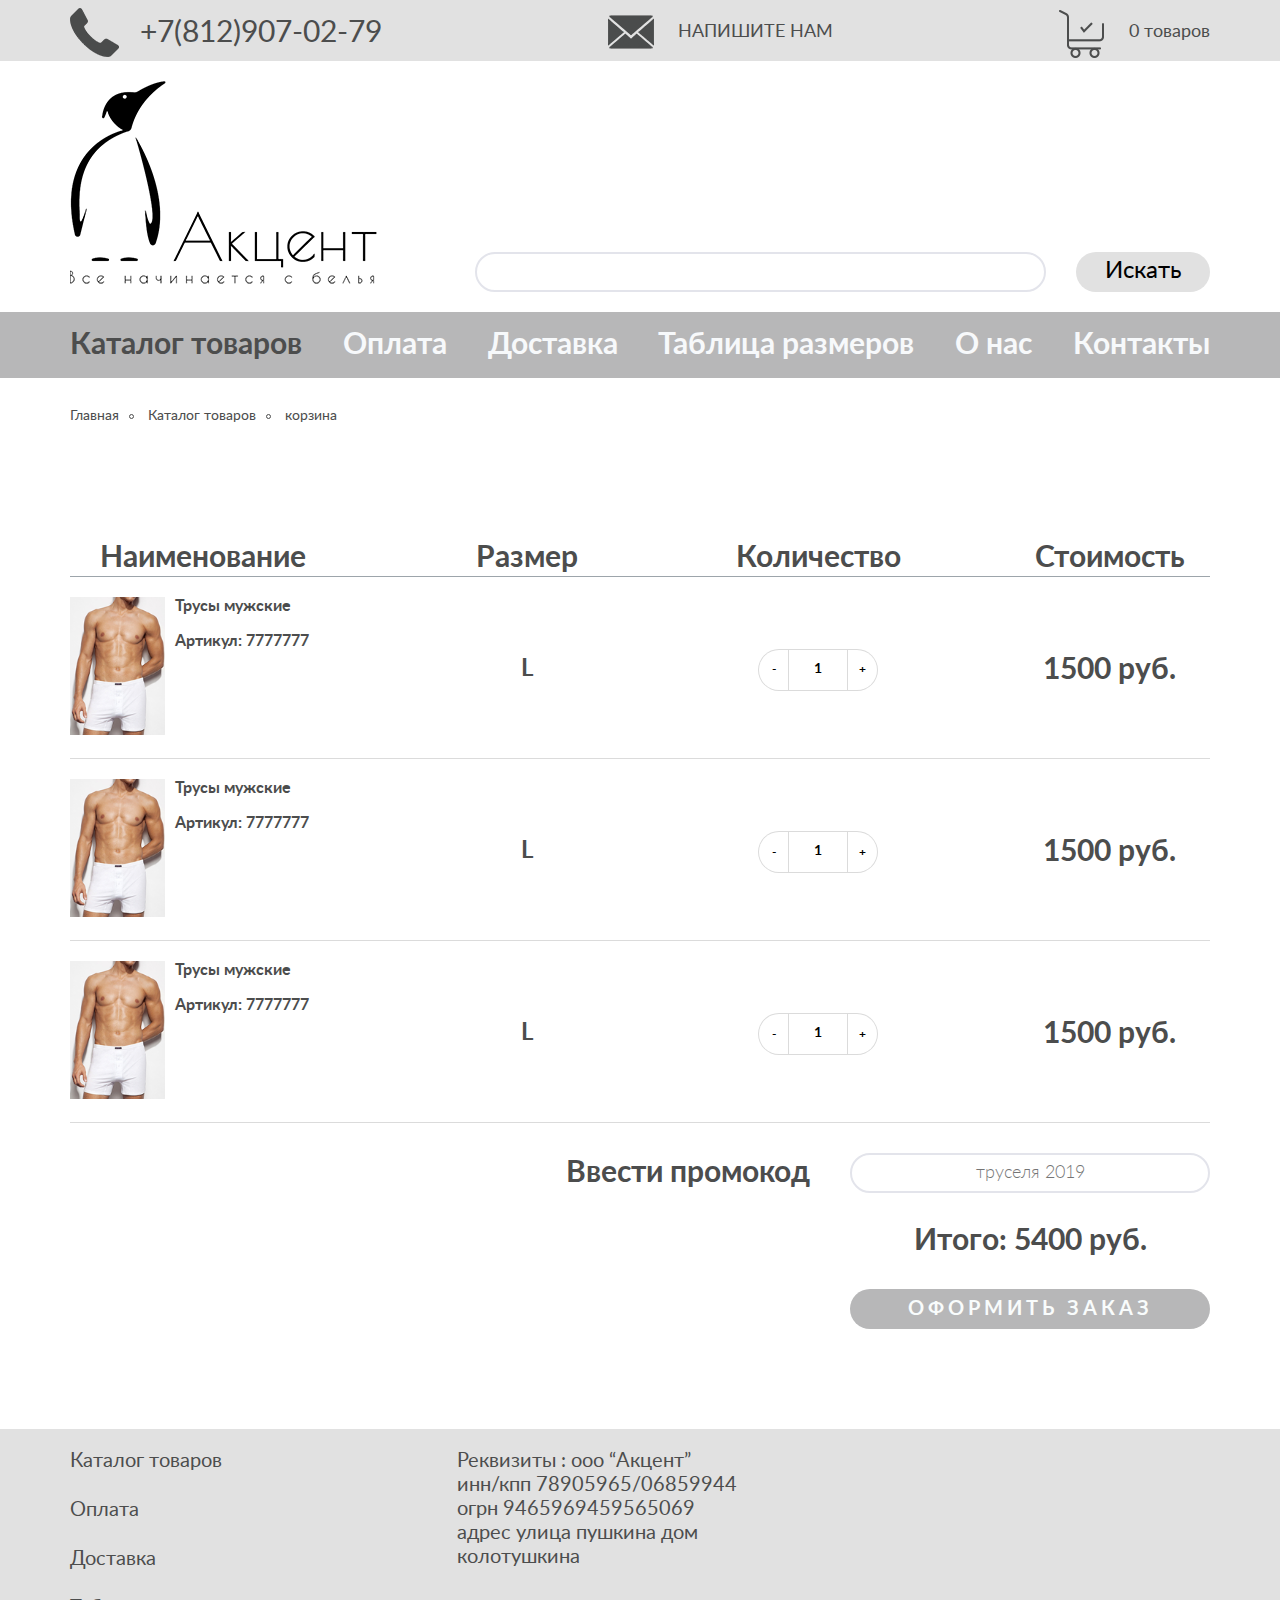
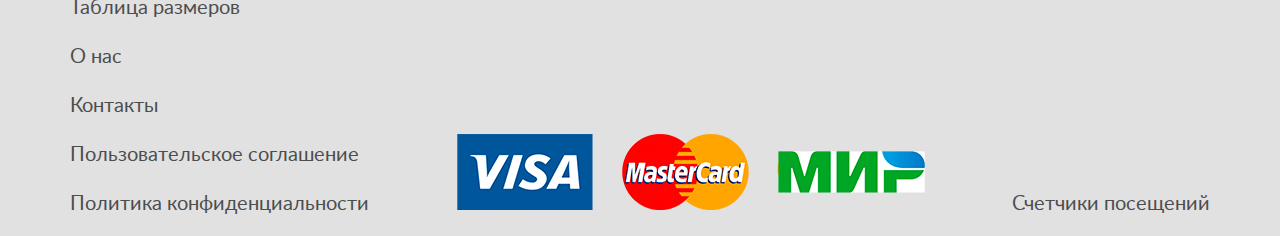
<file: basket.html>
<!DOCTYPE html>
<html lang="ru">
<head>
  <meta charset="UTF-8">
  <meta name="robots" content="noindex">
  <meta  name="viewport" content="width=device-width,initial-scale=1">
  <title>Акцент</title>
  <link rel="stylesheet" href="css/style.min.css">
</head>
<body>
  <header class="header">
    <div class="header__top">
      <div class="header__wrap wrapper">
        <a href="tel:+78129070279" class="header__phone">+7(812)907-02-79</a>
        <a href="#" class="header__mail">НАПИШИТЕ НАМ</a>
        <a href="#" class="header__cart">0 товаров</a>
      </div>
    </div>
    <div class="header__bottom wrapper">
      <a href="index.html" class="logo">
        <img src="img/images/logo.png" alt="Logo">
      </a>
      <form action="#" class="search">
        <input type="text" class="search__input">
        <button type="submit" class="search__btn">Искать</button>
      </form>
    </div>
  </header>
  <nav class="menu">
    <div class="wrapper">
      <button type="button" class="menu__btn"></button>
      <ul class="menu__list">
        <li class="menu__item menu__item--active"><a href="#">Каталог товаров</a></li>
        <li class="menu__item"><a href="#">Оплата</a></li>
        <li class="menu__item"><a href="#">Доставка</a></li>
        <li class="menu__item"><a href="#">Таблица размеров</a></li>
        <li class="menu__item"><a href="#">О нас</a></li>
        <li class="menu__item"><a href="#">Контакты</a></li>
      </ul>
    </div>
  </nav>
  
  <main>
    <nav class="breadcrumbs wrapper">
      <a href="#" class="breadcrumbs__link">Главная</a>
      <a href="#" class="breadcrumbs__link">Каталог товаров</a>
      <span class="breadcrumbs__link">корзина</span>
    </nav>
    
    <section class="basket wrapper">
      <form action="#" class="basket__form">
        <div class="basket__title">
          <span>Наименование</span>
          <span>Размер</span>
          <span>Количество</span>
          <span>Стоимость</span>
        </div>
        <ul class="basket__list">
          <li class="basket__line">
            <div class="basket__cell basket__cell--product">
              <a href="#" class="basket__product">
                <figure class="basket__img">
                  <img src="img/images/img-3.jpg" alt="Трусы мужские">
                </figure>
                <div class="basket__info">
                  <p>Трусы мужские</p>
                  <p>Артикул: 7777777</p>
                </div>
              </a>
            </div>
            <div class="basket__cell">L</div>
            <div class="basket__cell">
              <div class="product__wrap">
                <button type="button" class="product__change product__change--minus">-</button>
                <input type="text" class="product__value" value="1">
                <button type="button" class="product__change product__change--plus">+</button>
              </div>
            </div>
            <div class="basket__cell basket__cell--price">1500 руб.</div>
          </li>
          <li class="basket__line">
            <div class="basket__cell basket__cell--product">
              <a href="#" class="basket__product">
                <figure class="basket__img">
                  <img src="img/images/img-3.jpg" alt="Трусы мужские">
                </figure>
                <div class="basket__info">
                  <p>Трусы мужские</p>
                  <p>Артикул: 7777777</p>
                </div>
              </a>
            </div>
            <div class="basket__cell">L</div>
            <div class="basket__cell">
              <div class="product__wrap">
                <button type="button" class="product__change product__change--minus">-</button>
                <input type="text" class="product__value" value="1">
                <button type="button" class="product__change product__change--plus">+</button>
              </div>
            </div>
            <div class="basket__cell basket__cell--price">1500 руб.</div>
          </li>
          <li class="basket__line">
            <div class="basket__cell basket__cell--product">
              <a href="#" class="basket__product">
                <figure class="basket__img">
                  <img src="img/images/img-3.jpg" alt="Трусы мужские">
                </figure>
                <div class="basket__info">
                  <p>Трусы мужские</p>
                  <p>Артикул: 7777777</p>
                </div>
              </a>
            </div>
            <div class="basket__cell">L</div>
            <div class="basket__cell">
              <div class="product__wrap">
                <button type="button" class="product__change product__change--minus">-</button>
                <input type="text" class="product__value" value="1">
                <button type="button" class="product__change product__change--plus">+</button>
              </div>
            </div>
            <div class="basket__cell basket__cell--price">1500 руб.</div>
          </li>
        </ul>
        
        <div class="basket__promo-wrap">
          <label for="promo" class="basket__label">Ввести промокод</label>
          <input type="text" id="promo" class="basket__input" placeholder="труселя 2019">
        </div>
        <p class="basket__price">Итого: 5400 руб.</p>
        <button type="submit" class="btn basket__btn">Оформить заказ</button>
      </form>
    </section>
  </main>
  
  <footer class="footer">
    <div class="footer__wrap wrapper">
      <ul class="footer__list">
        <li><a href="#">Каталог товаров</a></li>
        <li><a href="#">Оплата</a></li>
        <li><a href="#">Доставка</a></li>
        <li><a href="#">Таблица размеров</a></li>
        <li><a href="#">О нас</a></li>
        <li><a href="#">Контакты</a></li>
        <li><a href="#">Пользовательское соглашение</a></li>
        <li><a href="#">Политика конфиденциальности</a></li>
      </ul>
      <div class="footer__block">
        <p>Реквизиты : ooo “Акцент”<br>
          инн/кпп 78905965/06859944<br>
          огрн 9465969459565069<br>
          адрес улица пушкина дом<br>
          колотушкина
        </p>
        <div class="footer__payment">
          <img src="img/images/pay-system.png" alt="Оплата">
        </div>
      </div>
      <div class="footer__block">
        <div class="footer__counter">
          Счетчики посещений
        </div>
      </div>
    </div>
  </footer>
  
  <script src="js/jquery-3.2.1.min.js"></script>
  <script src="js/script.js"></script>
</body>
</html>
</file>
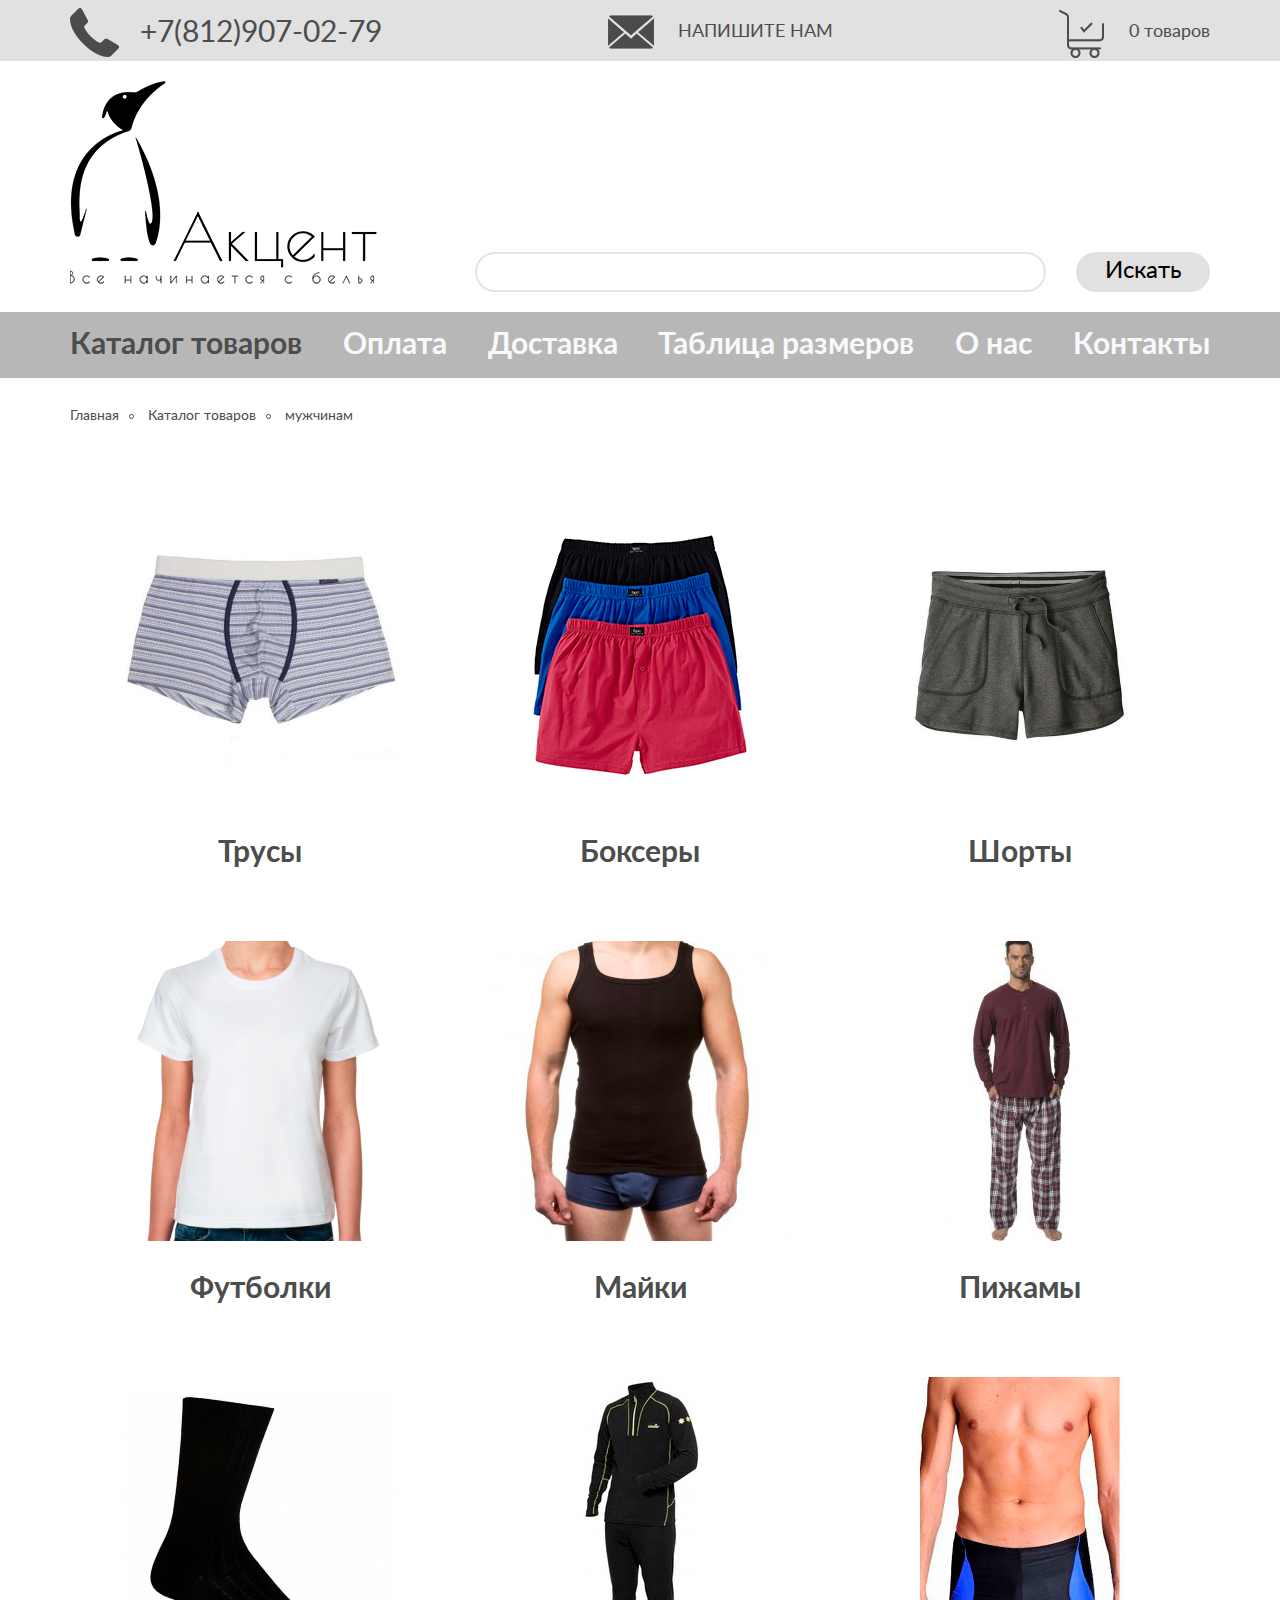
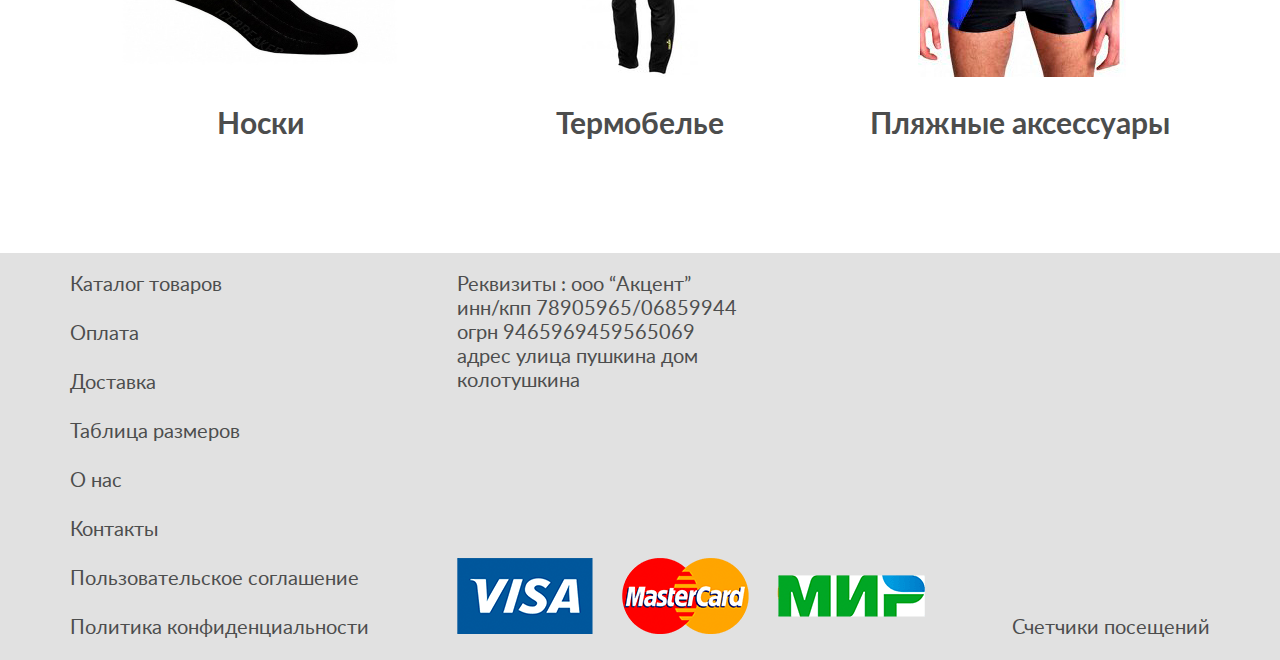
<file: catalog-2.html>
<!DOCTYPE html>
<html lang="ru">
<head>
  <meta charset="UTF-8">
  <meta name="robots" content="noindex">
  <meta  name="viewport" content="width=device-width,initial-scale=1">
  <title>Акцент</title>
  <link rel="stylesheet" href="css/style.min.css">
</head>
<body>
  <header class="header">
    <div class="header__top">
      <div class="header__wrap wrapper">
        <a href="tel:+78129070279" class="header__phone">+7(812)907-02-79</a>
        <a href="#" class="header__mail">НАПИШИТЕ НАМ</a>
        <a href="#" class="header__cart">0 товаров</a>
      </div>
    </div>
    <div class="header__bottom wrapper">
      <a href="index.html" class="logo">
        <img src="img/images/logo.png" alt="Logo">
      </a>
      <form action="#" class="search">
        <input type="text" class="search__input">
        <button type="submit" class="search__btn">Искать</button>
      </form>
    </div>
  </header>
  <nav class="menu">
    <div class="wrapper">
      <button type="button" class="menu__btn"></button>
      <ul class="menu__list">
        <li class="menu__item menu__item--active"><a href="#">Каталог товаров</a></li>
        <li class="menu__item"><a href="#">Оплата</a></li>
        <li class="menu__item"><a href="#">Доставка</a></li>
        <li class="menu__item"><a href="#">Таблица размеров</a></li>
        <li class="menu__item"><a href="#">О нас</a></li>
        <li class="menu__item"><a href="#">Контакты</a></li>
      </ul>
    </div>
  </nav>
  
  <main>
    <nav class="breadcrumbs wrapper">
      <a href="#" class="breadcrumbs__link">Главная</a>
      <a href="#" class="breadcrumbs__link">Каталог товаров</a>
      <span class="breadcrumbs__link">мужчинам</span>
    </nav>
   
    <section class="subcatalog wrapper">
      <ul class="subcatalog__list">
        <li class="subcatalog__item">
          <a href="#" class="subcatalog__link">
            <figure class="subcatalog__img">
              <img src="img/images/catalog-1.jpg" alt="Трусы">
            </figure>
            <p>Трусы</p>
          </a>
        </li>
        <li class="subcatalog__item">
          <a href="#" class="subcatalog__link">
            <figure class="subcatalog__img">
              <img src="img/images/catalog-2.jpg" alt="Боксеры">
            </figure>
            <p>Боксеры</p>
          </a>
        </li>
        <li class="subcatalog__item">
          <a href="#" class="subcatalog__link">
            <figure class="subcatalog__img">
              <img src="img/images/catalog-3.jpg" alt="Шорты">
            </figure>
            <p>Шорты</p>
          </a>
        </li>
        <li class="subcatalog__item">
          <a href="#" class="subcatalog__link">
            <figure class="subcatalog__img">
              <img src="img/images/catalog-4.jpg" alt="Футболки">
            </figure>
            <p>Футболки</p>
          </a>
        </li>
        <li class="subcatalog__item">
          <a href="#" class="subcatalog__link">
            <figure class="subcatalog__img">
              <img src="img/images/catalog-5.jpg" alt="Майки">
            </figure>
            <p>Майки</p>
          </a>
        </li>
        <li class="subcatalog__item">
          <a href="#" class="subcatalog__link">
            <figure class="subcatalog__img">
              <img src="img/images/catalog-6.jpg" alt="Пижамы">
            </figure>
            <p>Пижамы</p>
          </a>
        </li>
        <li class="subcatalog__item">
          <a href="#" class="subcatalog__link">
            <figure class="subcatalog__img">
              <img src="img/images/catalog-7.jpg" alt="Носки">
            </figure>
            <p>Носки</p>
          </a>
        </li>
        <li class="subcatalog__item">
          <a href="#" class="subcatalog__link">
            <figure class="subcatalog__img">
              <img src="img/images/catalog-8.jpg" alt="Термобелье">
            </figure>
            <p>Термобелье</p>
          </a>
        </li>
        <li class="subcatalog__item">
          <a href="#" class="subcatalog__link">
            <figure class="subcatalog__img">
              <img src="img/images/catalog-9.jpg" alt="Пляжные аксессуары">
            </figure>
            <p>Пляжные аксессуары</p>
          </a>
        </li>
      </ul>
    </section>
  </main>
  
  <footer class="footer">
    <div class="footer__wrap wrapper">
      <ul class="footer__list">
        <li><a href="#">Каталог товаров</a></li>
        <li><a href="#">Оплата</a></li>
        <li><a href="#">Доставка</a></li>
        <li><a href="#">Таблица размеров</a></li>
        <li><a href="#">О нас</a></li>
        <li><a href="#">Контакты</a></li>
        <li><a href="#">Пользовательское соглашение</a></li>
        <li><a href="#">Политика конфиденциальности</a></li>
      </ul>
      <div class="footer__block">
        <p>Реквизиты : ooo “Акцент”<br>
          инн/кпп 78905965/06859944<br>
          огрн 9465969459565069<br>
          адрес улица пушкина дом<br>
          колотушкина
        </p>
        <div class="footer__payment">
          <img src="img/images/pay-system.png" alt="Оплата">
        </div>
      </div>
      <div class="footer__block">
        <div class="footer__counter">
          Счетчики посещений
        </div>
      </div>
    </div>
  </footer>
  
  <script src="js/jquery-3.2.1.min.js"></script>
  <script src="js/script.js"></script>
</body>
</html>
</file>
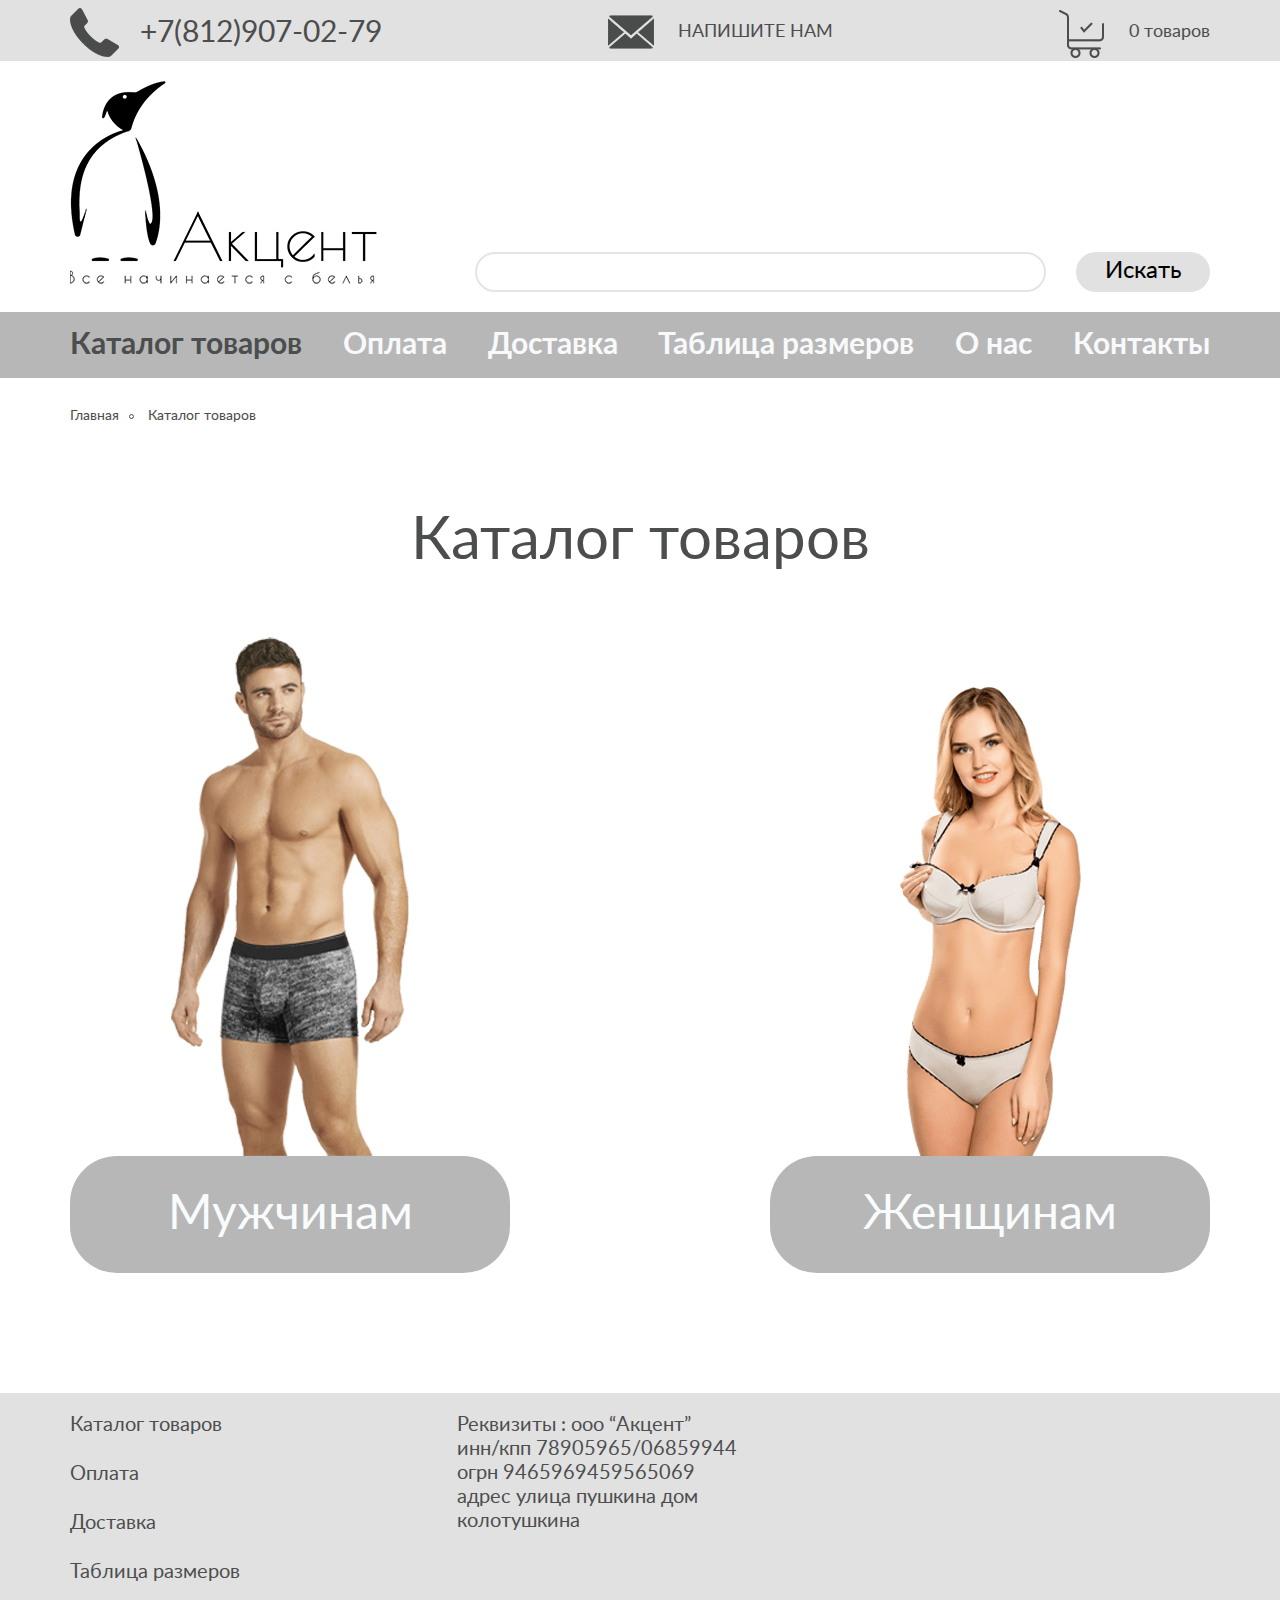
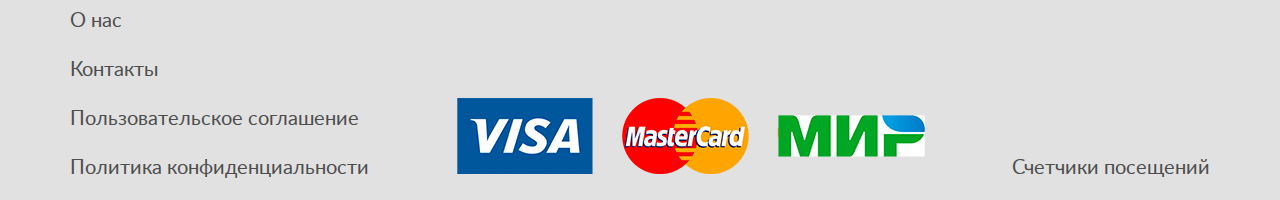
<file: catalog.html>
<!DOCTYPE html>
<html lang="ru">
<head>
  <meta charset="UTF-8">
  <meta name="robots" content="noindex">
  <meta  name="viewport" content="width=device-width,initial-scale=1">
  <title>Акцент</title>
  <link rel="stylesheet" href="css/style.min.css">
</head>
<body>
  <header class="header">
    <div class="header__top">
      <div class="header__wrap wrapper">
        <a href="tel:+78129070279" class="header__phone">+7(812)907-02-79</a>
        <a href="#" class="header__mail">НАПИШИТЕ НАМ</a>
        <a href="#" class="header__cart">0 товаров</a>
      </div>
    </div>
    <div class="header__bottom wrapper">
      <a href="index.html" class="logo">
        <img src="img/images/logo.png" alt="Logo">
      </a>
      <form action="#" class="search">
        <input type="text" class="search__input">
        <button type="submit" class="search__btn">Искать</button>
      </form>
    </div>
  </header>
  <nav class="menu">
    <div class="wrapper">
      <button type="button" class="menu__btn"></button>
      <ul class="menu__list">
        <li class="menu__item menu__item--active"><a href="#">Каталог товаров</a></li>
        <li class="menu__item"><a href="#">Оплата</a></li>
        <li class="menu__item"><a href="#">Доставка</a></li>
        <li class="menu__item"><a href="#">Таблица размеров</a></li>
        <li class="menu__item"><a href="#">О нас</a></li>
        <li class="menu__item"><a href="#">Контакты</a></li>
      </ul>
    </div>
  </nav>
  
  <main>
    <nav class="breadcrumbs wrapper">
      <a href="#" class="breadcrumbs__link">Главная</a>
      <span class="breadcrumbs__link">Каталог товаров</span>
    </nav>
   
    <section class="catalog catalog--internal wrapper">
      <p class="title">Каталог товаров</p>
      <ul class="catalog__list">
        <li class="catalog__item">
          <img src="img/images/img-1.png" alt="Мужчинам">
          <a href="#" class="btn catalog__btn">Мужчинам</a>
        </li>
        <li class="catalog__item">
          <img src="img/images/img-2.png" alt="Женщинам">
          <a href="#" class="btn catalog__btn">Женщинам</a>
        </li>
      </ul>
    </section>
  </main>
  
  <footer class="footer">
    <div class="footer__wrap wrapper">
      <ul class="footer__list">
        <li><a href="#">Каталог товаров</a></li>
        <li><a href="#">Оплата</a></li>
        <li><a href="#">Доставка</a></li>
        <li><a href="#">Таблица размеров</a></li>
        <li><a href="#">О нас</a></li>
        <li><a href="#">Контакты</a></li>
        <li><a href="#">Пользовательское соглашение</a></li>
        <li><a href="#">Политика конфиденциальности</a></li>
      </ul>
      <div class="footer__block">
        <p>Реквизиты : ooo “Акцент”<br>
          инн/кпп 78905965/06859944<br>
          огрн 9465969459565069<br>
          адрес улица пушкина дом<br>
          колотушкина
        </p>
        <div class="footer__payment">
          <img src="img/images/pay-system.png" alt="Оплата">
        </div>
      </div>
      <div class="footer__block">
        <div class="footer__counter">
          Счетчики посещений
        </div>
      </div>
    </div>
  </footer>
  
  <script src="js/jquery-3.2.1.min.js"></script>
  <script src="js/script.js"></script>
</body>
</html>
</file>
<file: css/style.min.css>
@font-face{font-weight:400;font-family:"Lato";font-style:normal;src:url(../fonts/lato-regular.woff2) format("woff2"),url(../fonts/lato-regular.woff) format("woff")}@font-face{font-weight:300;font-family:"Lato";font-style:normal;src:url(../fonts/lato-light.woff) format("woff")}@font-face{font-weight:700;font-family:"Lato";font-style:normal;src:url(../fonts/lato-bold.woff2) format("woff2"),url(../fonts/lato-bold.woff) format("woff")}
/*! normalize.css v4.1.1 | MIT License | github.com/necolas/normalize.css */
html{font-family:sans-serif;-ms-text-size-adjust:100%;-webkit-text-size-adjust:100%;-webkit-box-sizing:border-box;box-sizing:border-box}body{margin:0;width:100%;max-width:100%;font-family:"Lato","Arial",sans-serif;font-size:24px;line-height:1.2;font-weight:300;color:#111213;display:-webkit-box;display:-ms-flexbox;display:flex;-webkit-box-orient:vertical;-webkit-box-direction:normal;-ms-flex-direction:column;flex-direction:column;min-height:100vh}article,aside,details,figcaption,figure,footer,header,main,menu,nav,section,summary{display:block}audio,canvas,progress,video{display:inline-block}audio:not([controls]){display:none;height:0}progress,sub,sup{vertical-align:baseline}[hidden],template{display:none}a{background-color:transparent;-webkit-text-decoration-skip:objects;text-decoration:none;color:inherit}a:active,a:hover{outline-width:0}abbr[title]{border-bottom:none;-webkit-text-decoration:underline dotted;text-decoration:underline dotted}b,strong{font-weight:bolder}dfn{font-style:italic}h1{font-size:2em;margin:.67em 0}mark{background-color:#ff0;color:#000}small{font-size:80%}sub,sup{font-size:75%;line-height:0;position:relative}sub{bottom:-.25em}sup{top:-.5em}img{border-style:none;max-width:100%;height:auto}svg:not(:root){overflow:hidden}code,kbd,pre,samp{font-family:monospace,monospace;font-size:1em}hr{-webkit-box-sizing:content-box;box-sizing:content-box;height:0}button,input,select,textarea{margin:0}select{font:inherit}optgroup{font-weight:700}button,hr,input{overflow:visible}button,select{text-transform:none}[type=reset],[type=submit],button,html [type=button]{-webkit-appearance:button}[type=button]::-moz-focus-inner,[type=reset]::-moz-focus-inner,[type=submit]::-moz-focus-inner,button::-moz-focus-inner{border-style:none;padding:0}[type=button]:-moz-focusring,[type=reset]:-moz-focusring,[type=submit]:-moz-focusring,button:-moz-focusring{outline:1px dotted ButtonText}fieldset{border:1px solid silver;margin:0 2px;padding:.35em .625em .75em}legend{color:inherit;display:table;max-width:100%;white-space:normal}textarea{overflow:auto}[type=checkbox],[type=radio],legend{-webkit-box-sizing:border-box;box-sizing:border-box;padding:0}[type=number]::-webkit-inner-spin-button,[type=number]::-webkit-outer-spin-button{height:auto}[type=search]{-webkit-appearance:textfield;outline-offset:-2px}[type=search]::-webkit-search-cancel-button,[type=search]::-webkit-search-decoration{-webkit-appearance:none}::-webkit-input-placeholder{color:inherit;opacity:.54}::-webkit-file-upload-button{-webkit-appearance:button;font:inherit}.reset,figure{margin:0;padding:0}.transition{-webkit-transition:ease-out .3s;transition:ease-out .3s}.footer{margin-top:auto}*,:after,:before{-webkit-box-sizing:inherit;box-sizing:inherit}button,input,textarea{font:inherit;border:0;outline:0}button{padding:0;cursor:pointer;background-color:transparent}.wrapper{width:1170px;padding-left:15px;padding-right:15px;margin-left:auto;margin-right:auto}.wrapper--columns{display:-webkit-box;display:-ms-flexbox;display:flex;-webkit-box-pack:justify;-ms-flex-pack:justify;justify-content:space-between;-webkit-box-align:start;-ms-flex-align:start;align-items:flex-start;padding-top:75px;padding-bottom:60px}.content{width:calc(100% - 290px)}.header__top{background-color:#e1e1e1}.header__wrap{display:-webkit-box;display:-ms-flexbox;display:flex;-webkit-box-pack:justify;-ms-flex-pack:justify;justify-content:space-between;-webkit-box-align:center;-ms-flex-align:center;align-items:center;padding-top:15px;padding-bottom:10px;color:#4c4d4d}.header__cart,.header__mail,.header__phone{position:relative;padding-left:70px;font-weight:400;-webkit-transition:ease-out .3s;transition:ease-out .3s}.header__cart::before,.header__mail::before,.header__phone::before{content:"";position:absolute;left:0;background-repeat:no-repeat;background-size:contain}.header__mail::before,.header__phone::before{top:-7px}.header__cart:active,.header__cart:hover,.header__mail:active,.header__mail:hover,.header__phone:active,.header__phone:hover{color:#be94be;-webkit-transition:ease-out .3s;transition:ease-out .3s}.header__phone{font-size:30px}.header__phone::before{width:49px;height:49px;background-image:url(../img/icons/icon-phone.png)}.header__mail{text-transform:uppercase}.header__mail::before{width:46px;height:34px;background-image:url(../img/icons/icon-mail.png)}.header__cart,.header__mail{font-size:18px}.header__cart::before{top:-12px;width:45px;height:48px;background-image:url(../img/icons/icon-cart.png)}.header__bottom,.search{display:-webkit-box;display:-ms-flexbox;display:flex}.header__bottom{padding-top:20px;padding-bottom:20px;-webkit-box-pack:justify;-ms-flex-pack:justify;justify-content:space-between;-webkit-box-align:end;-ms-flex-align:end;align-items:flex-end}.search{-webkit-box-pack:end;-ms-flex-pack:end;justify-content:flex-end;-webkit-box-align:center;-ms-flex-align:center;align-items:center}.search__input{display:block;margin-right:30px;padding:0 15px;width:571px;height:40px;border:2px solid #e3e4eb;border-radius:20px}.search__btn,.search__btn:active,.search__btn:hover{-webkit-transition:ease-out .3s;transition:ease-out .3s}.search__btn{display:-webkit-box;display:-ms-flexbox;display:flex;-webkit-box-pack:center;-ms-flex-pack:center;justify-content:center;-webkit-box-align:center;-ms-flex-align:center;align-items:center;width:134px;height:40px;font-weight:400;border-radius:20px;background-color:#e1e1e1}.search__btn:active,.search__btn:hover{background-color:#b7b7b8}.menu{position:-webkit-sticky;position:sticky;top:0;z-index:100;background-color:#b7b7b8}.menu__btn{display:none}.menu__list{margin:0;padding:0;list-style:none;display:-webkit-box;display:-ms-flexbox;display:flex;-webkit-box-pack:justify;-ms-flex-pack:justify;justify-content:space-between;-webkit-box-align:center;-ms-flex-align:center;align-items:center}.menu__item{color:#f7f9fb;font-size:30px;font-weight:700;-webkit-transition:ease-out .3s;transition:ease-out .3s}.menu__item a{display:block;padding-top:15px;padding-bottom:15px}.menu__item--active,.menu__item:active,.menu__item:hover{color:#4c4d4d;-webkit-transition:ease-out .3s;transition:ease-out .3s}.promo{background-color:#e9e9e9}.promo__slider{width:100%;height:560px}.promo__slide{-webkit-box-sizing:border-box;box-sizing:border-box;position:relative;display:-webkit-box;display:-ms-flexbox;display:flex;-webkit-box-pack:center;-ms-flex-pack:center;justify-content:center;-webkit-box-align:center;-ms-flex-align:center;align-items:center}.promo__slide img{display:block;height:100%;width:auto;max-width:none}.promo__link{position:absolute;bottom:100px;left:100px;width:585px;height:117px}.promo__next,.promo__prev{width:64px;height:64px;line-height:64px;text-align:center;font-size:30px;border-radius:50%;background-color:#fff;background-image:none;outline:0}.promo__pagination .swiper-pagination-bullet{opacity:1;outline:0;width:33px;height:33px;margin-left:7px!important;margin-right:7px!important;background-color:rgba(255,255,255,.349)}.promo__pagination .swiper-pagination-bullet-active{background-color:#fff}.btn,.btn:active,.btn:hover{-webkit-transition:ease-out .3s;transition:ease-out .3s}.btn{display:-webkit-box;display:-ms-flexbox;display:flex;-webkit-box-pack:center;-ms-flex-pack:center;justify-content:center;-webkit-box-align:center;-ms-flex-align:center;align-items:center;color:#f9fcfc;font-size:48px;line-height:1;font-weight:400;border-radius:47px;background-color:#b7b7b8}.btn:active,.btn:hover{background-color:#4c4d4d}.title,.title-2,h2{text-align:center;font-size:60px;font-weight:400;color:#4c4d4d}.title-2{margin-top:0;margin-bottom:25px;font-size:30px;font-weight:700;color:#313436;letter-spacing:.06em}.catalog{padding-top:70px;padding-bottom:100px}.catalog--internal{padding-top:0}.catalog__item,.catalog__list{display:-webkit-box;display:-ms-flexbox;display:flex}.catalog__list{margin:0;padding:0;list-style:none;-ms-flex-wrap:wrap;flex-wrap:wrap;-webkit-box-pack:justify;-ms-flex-pack:justify;justify-content:space-between}.catalog__item{width:440px;-webkit-box-orient:vertical;-webkit-box-direction:normal;-ms-flex-direction:column;flex-direction:column;-webkit-box-pack:end;-ms-flex-pack:end;justify-content:flex-end;margin-bottom:20px}.catalog__item img{display:block;margin-left:auto;margin-right:auto}.catalog__item:first-child img{width:238px;height:auto}.catalog__item:nth-child(2) img{width:181px;height:auto}.catalog__btn{width:100%;height:117px}.benefits{padding-top:85px;padding-bottom:85px;background-color:#b7b7b8}.benefits__list{margin:0;padding:0;list-style:none;display:-webkit-box;display:-ms-flexbox;display:flex;-webkit-box-pack:justify;-ms-flex-pack:justify;justify-content:space-between}.benefits__item{text-align:center;color:#f9fcfc;font-weight:400}.benefits__item p{margin-top:0;margin-bottom:20px;font-size:48px}.benefits__item span{display:block;font-size:20px}.benefits__img{margin-bottom:20px;height:192px;display:-webkit-box;display:-ms-flexbox;display:flex;-webkit-box-pack:center;-ms-flex-pack:center;justify-content:center;-webkit-box-align:center;-ms-flex-align:center;align-items:center}.product--internal .product__item:nth-child(4n){margin-right:33px}.product--internal .product__item:nth-child(3n),.product__item:nth-child(4n){margin-right:0}.product__list{margin:0;padding:0;list-style:none;-ms-flex-wrap:wrap;flex-wrap:wrap;-webkit-box-pack:start;-ms-flex-pack:start;justify-content:flex-start}.product__img,.product__item,.product__list{display:-webkit-box;display:-ms-flexbox;display:flex}.product__item,.product__item:hover .product__img img{-webkit-transition:ease-out .3s;transition:ease-out .3s}.product__item{position:relative;-webkit-box-orient:vertical;-webkit-box-direction:normal;-ms-flex-direction:column;flex-direction:column;margin-right:33px;margin-bottom:100px;overflow:hidden;-webkit-box-pack:start;-ms-flex-pack:start;justify-content:flex-start;width:260px}.product__item:hover .product__img img{-webkit-transform:scale(1.05);transform:scale(1.05)}.product__img{-webkit-box-pack:center;-ms-flex-pack:center;justify-content:center;-webkit-box-align:center;-ms-flex-align:center;align-items:center;width:100%;height:377px}.product__img img{max-height:100%;-webkit-transition:ease-out .3s;transition:ease-out .3s}.product__label{position:absolute;left:5px;top:5px;height:22px;color:#f3f5fd;font-size:14px;font-weight:400;line-height:22px;text-align:center;border-radius:11px}.product__label--sale{width:52px;background-color:#c144e0}.product__label--new{width:90px;background-color:#90d339}.product__hidden{display:none}.product__btn,.product__form{display:-webkit-box;display:-ms-flexbox;display:flex}.product__form{-webkit-box-flex:1;-ms-flex-positive:1;flex-grow:1;-webkit-box-orient:vertical;-webkit-box-direction:normal;-ms-flex-direction:column;flex-direction:column;text-align:center;padding-top:25px;-webkit-box-pack:start;-ms-flex-pack:start;justify-content:flex-start;font-size:18px;font-weight:400}.basket__line p,.footer__block p,.product__form p{margin-top:0}.product__btn{height:42px;-webkit-box-pack:center;-ms-flex-pack:center;justify-content:center;-webkit-box-align:center;-ms-flex-align:center;align-items:center;font-size:14px;font-weight:700;color:#f9f5f5;text-transform:uppercase;letter-spacing:.2em;border-radius:21px;-webkit-transition:ease-out .3s;transition:ease-out .3s}.product__btn--buy{width:134px;background-color:#b7b7b8}.product__btn--buy:active,.product__btn--buy:hover,.product__btn--click:active,.product__btn--click:hover{background-color:#4c4d4d;-webkit-transition:ease-out .3s;transition:ease-out .3s}.product__btn--click{width:100%;margin-top:30px;background-color:#be94be}.product__btn--click:active,.product__btn--click:hover{background-color:#c144e0}.product__btns,.product__wrap{display:-webkit-box;display:-ms-flexbox;display:flex;-webkit-box-align:center;-ms-flex-align:center;align-items:center}.product__btns{width:100%;margin-top:auto;-webkit-box-pack:justify;-ms-flex-pack:justify;justify-content:space-between}.product__wrap{-webkit-box-pack:center;-ms-flex-pack:center;justify-content:center}.product__change,.product__value{display:block;width:60px;height:42px;font-size:14px;font-weight:700;text-align:center;border:1px solid #dbdbdb}.product__change{width:30px;font-size:12px}.product__change--minus{border-right:0;border-radius:21px 0 0 21px}.product__change--plus{border-left:0;border-radius:0 21px 21px 0}.social__list{padding:0;list-style:none;display:-webkit-box;display:-ms-flexbox;display:flex;-ms-flex-wrap:wrap;flex-wrap:wrap;-webkit-box-pack:center;-ms-flex-pack:center;justify-content:center;-webkit-box-align:center;-ms-flex-align:center;align-items:center;margin:0 0 100px}.social__item{margin-left:35px;margin-right:35px;-webkit-transition:ease-out .3s;transition:ease-out .3s}.social__item:active,.social__item:hover{opacity:.7;-webkit-transition:ease-out .3s;transition:ease-out .3s}.blog__list{padding:0;list-style:none;margin:0 0 60px}.blog__item{margin-bottom:30px}.blog__item:active .blog__title,.blog__item:hover .blog__title{color:#be94be;-webkit-transition:ease-out .3s;transition:ease-out .3s}.blog__link{display:-webkit-box;display:-ms-flexbox;display:flex;-webkit-box-pack:justify;-ms-flex-pack:justify;justify-content:space-between;-webkit-box-align:start;-ms-flex-align:start;align-items:flex-start}.blog__img{width:414px}.blog__info{width:calc(100% - 465px)}.blog__title{margin-top:0;margin-bottom:15px;color:#111213;font-size:36px;font-weight:400}.blog__btn,.blog__btn:active,.blog__btn:hover,.blog__title{-webkit-transition:ease-out .3s;transition:ease-out .3s}.blog__btn{width:140px;height:40px;display:block;padding-left:30px;margin-left:auto;font-size:16px;font-weight:400;line-height:40px;color:#313436;letter-spacing:.1em;border:1px solid #dbdbdb;border-radius:20px;background-image:url(../img/icons/icon-chat.svg);background-repeat:no-repeat;background-size:16px 16px;background-position:center right 20px}.blog__btn:active,.blog__btn:hover{background-color:#dbdbdb}.footer{background-color:#e1e1e1}.footer__wrap{display:-webkit-box;display:-ms-flexbox;display:flex;-webkit-box-pack:justify;-ms-flex-pack:justify;justify-content:space-between;padding-top:20px;padding-bottom:20px;color:#4c4d4d;font-size:20px;font-weight:400}.footer__list{margin:0;padding:0;list-style:none}.footer__list li{margin-bottom:25px}.footer__list li:last-child{margin-bottom:0}.footer__list a:active,.footer__list a:hover,a.breadcrumbs__link:active,a.breadcrumbs__link:hover{text-decoration:underline}.footer__block{display:-webkit-box;display:-ms-flexbox;display:flex;-webkit-box-orient:vertical;-webkit-box-direction:normal;-ms-flex-direction:column;flex-direction:column;-webkit-box-pack:start;-ms-flex-pack:start;justify-content:flex-start}.footer__counter,.footer__payment{margin-top:auto}.breadcrumbs{padding-top:30px;padding-bottom:20px;color:#4c4d4d;font-size:14px;font-weight:400}a.breadcrumbs__link{margin-right:10px}a.breadcrumbs__link::after{content:"";display:inline-block;vertical-align:middle;margin-left:10px;width:5px;height:5px;border-radius:50%;border:1px solid #4c4d4d}.subcatalog{padding-top:60px;padding-bottom:40px}.subcatalog__list{margin:0;padding:0;list-style:none;display:-webkit-box;display:-ms-flexbox;display:flex;-ms-flex-wrap:wrap;flex-wrap:wrap;-ms-flex-pack:distribute;justify-content:space-around}.subcatalog__item{width:300px;max-width:100%;margin-bottom:40px;color:#4c4d4d;font-size:30px;text-align:center;font-weight:700;-webkit-transition:ease-out .3s;transition:ease-out .3s}.subcatalog__item:active,.subcatalog__item:hover{-webkit-box-shadow:0 0 15px 10px rgba(0,0,0,.05);box-shadow:0 0 15px 10px rgba(0,0,0,.05);-webkit-transition:ease-out .3s;transition:ease-out .3s}.subcatalog__link{display:block}.subcatalog__img{width:100%;height:300px;display:-webkit-box;display:-ms-flexbox;display:flex;-webkit-box-pack:center;-ms-flex-pack:center;justify-content:center;-webkit-box-align:center;-ms-flex-align:center;align-items:center}.subcatalog__img img{max-height:100%}.sidebar{width:265px}.sidebar__wrap{display:-webkit-box;display:-ms-flexbox;display:flex;-ms-flex-wrap:wrap;flex-wrap:wrap;-webkit-box-pack:center;-ms-flex-pack:center;justify-content:center;-webkit-box-align:center;-ms-flex-align:center;align-items:center;margin-bottom:40px}.sidebar__check{display:none}.sidebar__label{width:30px;height:30px;margin-left:5px;margin-right:5px;margin-bottom:5px;display:-webkit-box;display:-ms-flexbox;display:flex;-webkit-box-pack:center;-ms-flex-pack:center;justify-content:center;-webkit-box-align:center;-ms-flex-align:center;align-items:center;font-size:12px;color:#fff;line-height:1;font-weight:400;text-transform:uppercase;text-align:center;border-radius:50%;background-color:#d3dde5;cursor:pointer}.sidebar__check:checked+.sidebar__label{background-color:#be94be}.sidebar__select{width:100%;height:40px;margin-bottom:40px;padding:0 15px;color:#313436;font-weight:400;border:2px solid #e3e4eb;border-radius:4px;background-color:#fff;outline:0;-webkit-appearance:none;-moz-appearance:none;appearance:none;background-image:url(../img/icons/arrow.png);background-repeat:no-repeat;background-position:center right 15px;background-size:10px 6px}.sidebar__select::-ms-expand{color:transparent;border:0;background-color:transparent}.card{padding-top:40px;padding-bottom:75px;color:#4c4d4d;font-weight:400}.card__wrap{display:-webkit-box;display:-ms-flexbox;display:flex;-webkit-box-pack:justify;-ms-flex-pack:justify;justify-content:space-between;-webkit-box-align:start;-ms-flex-align:start;align-items:flex-start;margin-bottom:40px}.card__slider{width:620px}.card__info{width:455px}.card__title{font-size:36px;font-weight:400}.card__img{width:100%;margin-bottom:35px;-webkit-box-pack:center;-ms-flex-pack:center;justify-content:center;-webkit-box-align:center;-ms-flex-align:center;align-items:center;background-color:#efefef}.card__img,.card__small,.card__thumbs{display:-webkit-box;display:-ms-flexbox;display:flex}.card__thumbs{-ms-flex-wrap:wrap;flex-wrap:wrap;-webkit-box-pack:start;-ms-flex-pack:start;justify-content:flex-start}.card__small{width:95px;-webkit-box-pack:center;-ms-flex-pack:center;justify-content:center;-webkit-box-align:center;-ms-flex-align:center;align-items:center;margin-right:25px;margin-bottom:10px}.card__small img{width:100%;height:auto}.card__aside{max-width:265px;margin-left:auto;margin-right:auto}.nets{padding:0;list-style:none;display:-webkit-box;display:-ms-flexbox;display:flex;-ms-flex-wrap:wrap;flex-wrap:wrap;-webkit-box-pack:center;-ms-flex-pack:center;justify-content:center;-webkit-box-align:center;-ms-flex-align:center;align-items:center;margin:50px 0 0}.nets__item,.nets__item:active,.nets__item:hover{-webkit-transition:ease-out .3s;transition:ease-out .3s}.nets__item{width:50px;height:50px;margin-left:5px;margin-right:5px;margin-bottom:5px}.nets__item:active,.nets__item:hover{opacity:.7}.basket{margin-top:95px;margin-bottom:100px;color:#4c4d4d}.basket__list{margin:0;padding:0;list-style:none}.basket__title{display:-webkit-box;display:-ms-flexbox;display:flex;-webkit-box-pack:justify;-ms-flex-pack:justify;justify-content:space-between;-webkit-box-align:center;-ms-flex-align:center;align-items:center;font-size:30px;font-weight:700;text-align:center;border-bottom:1px solid #9da5ab}.basket__title span{width:200px}.basket__title span:first-child{width:265px}.basket__line{display:-webkit-box;display:-ms-flexbox;display:flex;-webkit-box-pack:justify;-ms-flex-pack:justify;justify-content:space-between;-webkit-box-align:center;-ms-flex-align:center;align-items:center;padding-top:20px;padding-bottom:15px;border-bottom:1px solid #dbdbdb}.basket__cell{width:200px;text-align:center;font-weight:700}.basket__cell--product{width:265px;text-align:left}.basket__cell--product:active,.basket__cell--product:hover{text-decoration:underline}.basket__cell--price{font-size:30px}.basket__product{display:-webkit-box;display:-ms-flexbox;display:flex;-webkit-box-pack:justify;-ms-flex-pack:justify;justify-content:space-between;-webkit-box-align:start;-ms-flex-align:start;align-items:flex-start}.basket__img{width:95px}.basket__info{width:calc(100% - 105px);font-size:16px}.basket__promo-wrap{display:-webkit-box;display:-ms-flexbox;display:flex;-webkit-box-pack:end;-ms-flex-pack:end;justify-content:flex-end;-webkit-box-align:center;-ms-flex-align:center;align-items:center;margin-top:30px}.basket__label{font-size:30px;font-weight:700;margin-right:40px}.basket__input{width:360px;height:40px;text-align:center;font-size:18px;border:2px solid #e3e4eb;border-radius:20px}.basket__btn,.basket__price{width:360px;margin-left:auto;max-width:100%;font-weight:700}.basket__price{text-align:center;font-size:30px}.basket__btn{height:40px;font-size:20px;letter-spacing:.2em;text-transform:uppercase}.pages{display:-webkit-box;display:-ms-flexbox;display:flex;-ms-flex-wrap:wrap;flex-wrap:wrap;-webkit-box-pack:center;-ms-flex-pack:center;justify-content:center;-webkit-box-align:center;-ms-flex-align:center;align-items:center;padding-top:20px;padding-bottom:20px}.pages__link,a.pages__link:active,a.pages__link:hover{-webkit-transition:ease-out .3s;transition:ease-out .3s}.pages__link{width:30px;height:30px;margin-left:5px;margin-right:5px;margin-bottom:5px;display:-webkit-box;display:-ms-flexbox;display:flex;-webkit-box-pack:center;-ms-flex-pack:center;justify-content:center;-webkit-box-align:center;-ms-flex-align:center;align-items:center;font-size:14px;color:#fff;line-height:1;font-weight:400;border-radius:50%;background-color:#d3dde5}a.pages__link:active,a.pages__link:hover{background-color:#be94be}span.pages__link{background-color:#be94be}.pages__hidden{display:none}.modal__input{display:block;width:260px;height:40px;margin-bottom:20px;padding:0 15px;font-size:18px;border:2px solid #e3e4eb;border-radius:20px}.modal__btn{width:100%;height:40px!important;font-size:18px!important;text-transform:uppercase;font-weight:700;letter-spacing:.2em}.modal__check{display:none}.modal__label{display:block;position:relative;margin-bottom:20px;padding-left:30px;font-size:18px}.modal__label::before{content:"";position:absolute;top:0;left:0;width:20px;height:20px;border:2px solid #e3e4eb;border-radius:2px}.modal__label::after{display:none;content:"\2714";position:absolute;top:0;left:3px}.modal__check:checked+.modal__label::after{display:block}@media (max-width:1170px){.wrapper{width:100%}.product__list{-ms-flex-pack:distribute;justify-content:space-around}.product--internal .product__item:nth-child(4n),.product__item{margin-right:0}.menu__item{font-size:24px}.card__info,.card__slider{width:50%}}@media (max-width:1022px){.header__cart,.header__phone{padding-left:40px;font-size:18px}.header__cart::before,.header__mail::before,.header__phone::before{width:30px;height:30px;top:-3px}.header__mail{padding-left:40px}.header__mail::before{top:-2px}.search__input{width:250px;margin-right:10px}.logo{max-width:250px}.menu__btn{display:block;width:30px;height:30px;background-image:url(../img/icons/icon-menu-ham.svg);background-repeat:no-repeat;background-position:center;background-size:30px 19px}.menu__list{position:absolute;z-index:100;top:100%;left:0;right:0;display:none;padding-left:15px;padding-right:15px;background-color:#b7b7b8}.menu{padding-top:5px;padding-bottom:5px;position:relative}.menu--opened .menu__btn{background-image:url(../img/icons/icon-menu-cross.svg);background-size:24px 24px}.btn{font-size:30px;height:70px}.promo__link{width:350px}.catalog{padding-top:10px;padding-bottom:40px}.catalog__item{width:48%}.benefits__item p{font-size:30px}.social__item{margin-left:10px;margin-right:10px}.blog__link,.wrapper--columns{display:block}.blog__img{margin-left:auto;margin-right:auto;margin-bottom:20px;max-width:100%}.blog__info,.content{width:100%}.footer__wrap{-ms-flex-wrap:wrap;flex-wrap:wrap}.sidebar{margin-left:auto;margin-right:auto;max-width:100%}.basket__btn{font-size:18px;height:40px}.basket__cell--price,.basket__title{font-size:24px}}@media (max-width:766px){.title,h2{font-size:48px}.social__item{width:80px;margin-bottom:10px}.benefits__list{-ms-flex-pack:distribute;justify-content:space-around;-ms-flex-wrap:wrap;flex-wrap:wrap}.benefits__item{max-width:50%;margin-bottom:40px}.promo__slide img{width:100%;height:auto;max-width:100%}.promo__slider{height:auto}.btn{font-size:24px}.promo__link{width:300px;left:50%;-webkit-transform:translateX(-50%);transform:translateX(-50%);bottom:70px}.search__btn{width:40px;font-size:0;background-image:url(../img/icons/icon-search.svg);background-repeat:no-repeat;background-position:center;background-size:25px 25px;background-color:#b7b7b8}.header__wrap{-ms-flex-wrap:wrap;flex-wrap:wrap;-ms-flex-pack:distribute;justify-content:space-around}.header__wrap a{margin-top:5px;margin-bottom:10px}.card__info,.card__slider{width:100%}.card__wrap{display:block}.card{padding-top:0}.card__slider{margin-bottom:30px}.basket__title{display:none}.basket{margin-top:40px;margin-bottom:40px}.basket__line{-ms-flex-wrap:wrap;flex-wrap:wrap}.basket__cell{width:33%}.basket__cell--product{width:100%;margin-bottom:10px}.basket__label{font-size:18px;margin-right:10px}.basket__input{width:300px}.basket__btn{margin-right:auto}.basket__price{width:100%}.basket__promo-wrap{-webkit-box-pack:center;-ms-flex-pack:center;justify-content:center}}@media (max-width:480px){.search__input{width:150px;margin-left:10px}.promo__next,.promo__prev{width:40px;height:40px;line-height:40px;font-size:26px}.promo__next{right:0;top:80%}.promo__prev{left:0;top:80%}.promo__pagination .swiper-pagination-bullet{width:15px;height:15px}.promo__link{max-width:100%}.title,h2{font-size:30px}.basket__cell--price{width:100%;margin-top:15px}.catalog__item,.logo img{width:100%}.benefits__item{max-width:100%;width:100%}.blog__title,.card__title{font-size:30px}.logo{max-width:100px}.logo img{height:66px}.card__thumbs{-ms-flex-pack:distribute;justify-content:space-around}.card__small{margin-right:0}.basket__promo-wrap{display:block}.basket__btn{font-size:18px}.basket__label{display:block;text-align:center;margin-bottom:5px}.basket__input{width:100%}}
</file>
